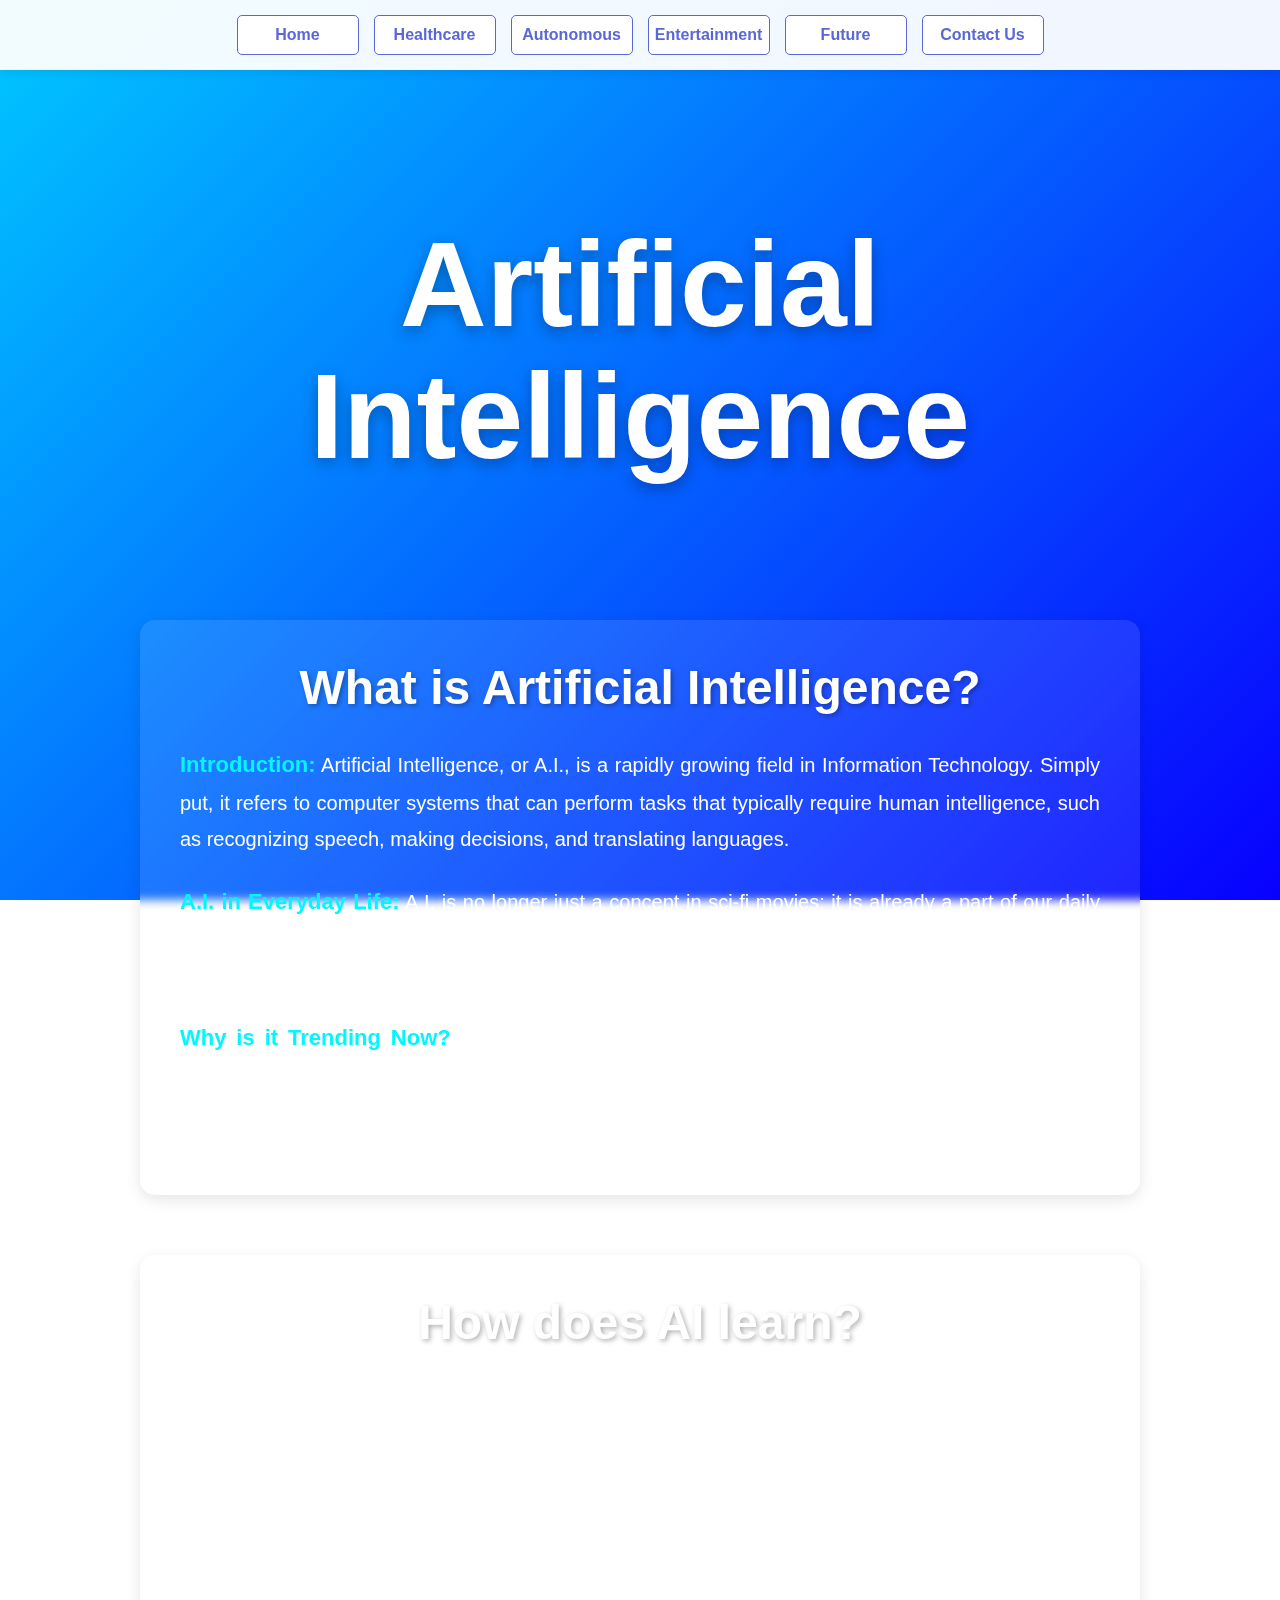
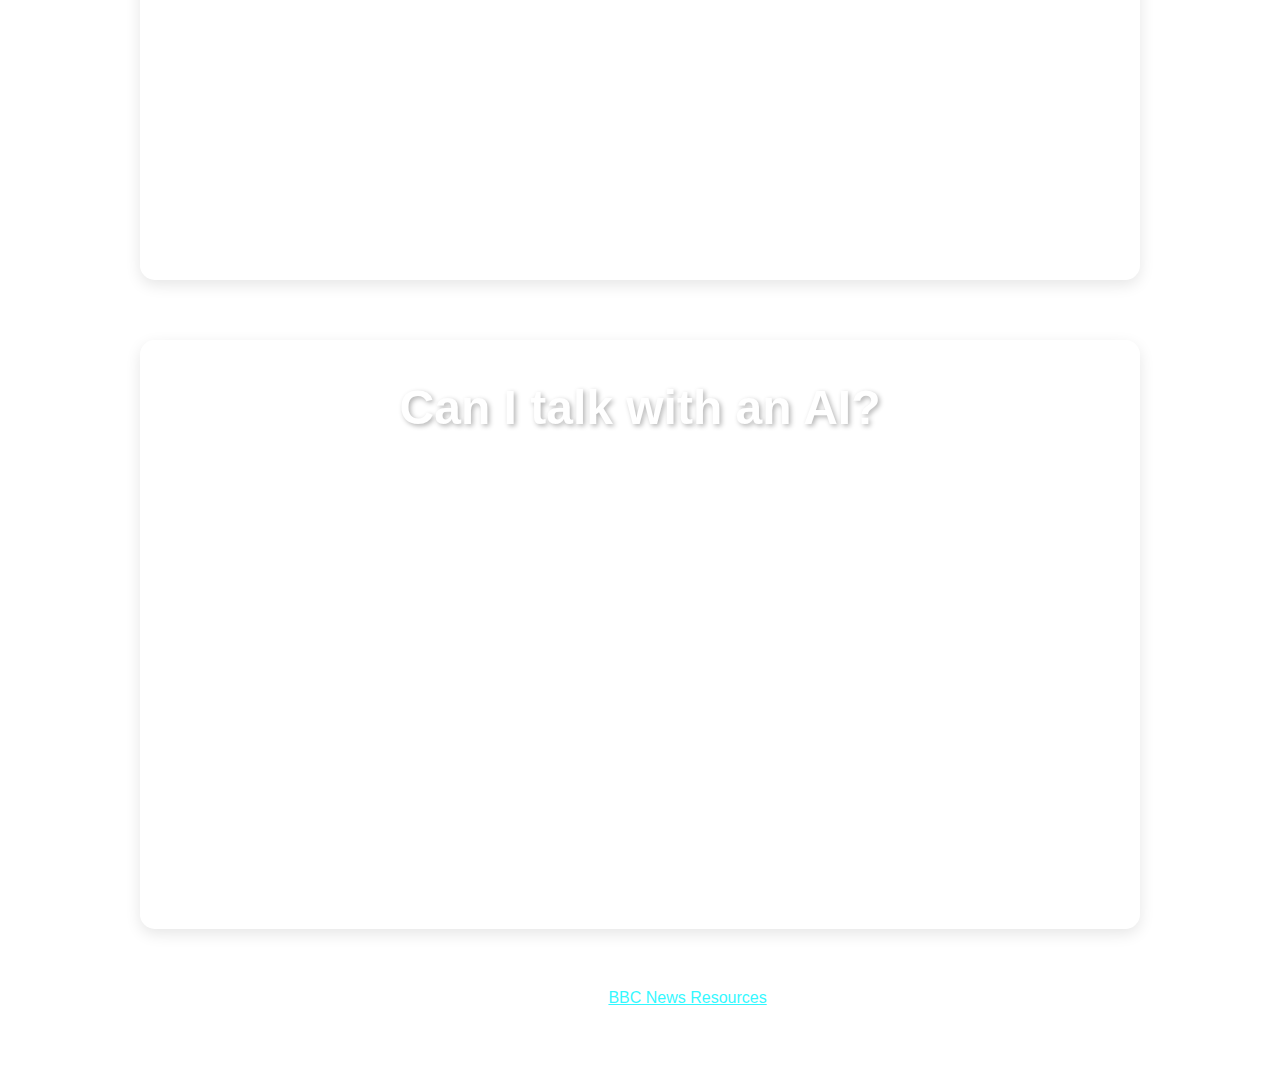
<file: index.html>
<!DOCTYPE html>
<html lang="en">
<head>
    <meta charset="UTF-8">
    <title>Introduction to AI</title>
    <style>
        body {
            margin: 0;
            padding-top: 80px;
            font-family: 'Segoe UI', Tahoma, Geneva, Verdana, sans-serif;
            background: linear-gradient(135deg, #00c8ff 0%, #0800ff 100%);
            background-attachment: fixed;
            color: white;
            min-height: 100vh;
        }

        .navbar {
            position: fixed; top: 0; left: 0; right: 0;
            padding: 15px 30px;
            background: rgba(255, 255, 255, 0.95);
            display: flex; justify-content: center; gap: 15px;
            box-shadow: 0 2px 10px rgba(0,0,0,0.1);
            z-index: 1000;
        }
        .nav-button {
            width: 120px; padding: 10px 0; border-radius: 5px;
            background: white; color: #5a67d8; border: 1px solid #5a67d8;
            text-decoration: none; font-weight: bold; text-align: center;
            transition: 0.2s;
        }
        .nav-button:hover { background: #5a67d8; color: white; }

        /* 居中容器 */
        .container {
            width: 1000px; /* 固定PC端宽度，确保排版一致 */
            margin: 0 auto;
            padding-bottom: 60px;
        }

        /* 头部大标题区域 */
        .hero {
            height: 60vh; /* 占屏幕高度的60% */
            display: flex;
            align-items: center;
            justify-content: center;
        }
        
        #font-AI {
            font-size: 120px; /* 调整为安全的大字体 */
            text-shadow: 0 5px 15px rgba(0,0,0,0.3);
            font-weight: 800;
            text-align: center;
            margin: 0;
            line-height: 1.1;
        }

        /* 内容板块样式 */
        .section-box {
            background: rgba(255, 255, 255, 0.1); /* 玻璃背景 */
            backdrop-filter: blur(5px);
            padding: 40px;
            border-radius: 15px;
            margin-bottom: 60px; /* 板块间距，替代 <br> */
            box-shadow: 0 5px 15px rgba(0,0,0,0.1);
        }

        .heading2 {
            font-size: 48px;
            text-shadow: 2px 2px 5px rgba(0,0,0,0.3);
            font-weight: 800;
            text-align: center;
            margin: 0 0 30px 0;
        }

        ul {
            list-style: none; /* 去掉默认圆点 */
            padding: 0;
        }
        
        li {
            font-size: 20px;
            line-height: 1.8; /* 增加行高，阅读更舒服 */
            margin-bottom: 25px;
            text-align: justify; /* 两端对齐 */
        }

        /* 强调文字 */
        li strong {
            color: #00f7ff;
            font-size: 22px;
        }

        .footer {
            text-align: center;
            opacity: 0.8;
            font-size: 16px;
        }
        .footer a { color: #00f7ff; text-decoration: underline; }
        
    </style>
</head>
<body>
    <nav class="navbar">
        <a href="./index.html" class="nav-button">Home</a>
        <a href="./p2_ai_healthcare.html" class="nav-button">Healthcare</a>
        <a href="./p3_ai_autonomous.html" class="nav-button">Autonomous</a>
        <a href="./p4_ai_entertainment.html" class="nav-button">Entertainment</a>
        <a href="./p5_future_of_ai.html" class="nav-button">Future</a>
        <a href="./form.html" class="nav-button">Contact Us</a>
    </nav>

    <div class="container">
        <div class="hero">
            <h1 id="font-AI">Artificial<br>Intelligence</h1>
        </div>

        <div class="section-box">
            <h2 class="heading2">What is Artificial Intelligence?</h2>
            <ul>
                <li><strong>Introduction:</strong> Artificial Intelligence, or A.I., is a rapidly growing field in Information Technology. Simply put, it refers to computer systems that can perform tasks that typically require human intelligence, such as recognizing speech, making decisions, and translating languages.</li>
                <li><strong>A.I. in Everyday Life:</strong> A.I. is no longer just a concept in sci-fi movies; it is already a part of our daily lives. We see it in the voice assistants on our phones, like Siri and Google Assistant, in chatbots that understand what we type, and even in the development of self-driving cars and robots.</li>
                <li><strong>Why is it Trending Now?</strong> Recently, tools like ChatGPT have made headlines for their ability to understand complex questions and draft entire essays from just a few prompts. Businesses are now rushing to adopt A.I. technologies to stay ahead in the future.</li>
            </ul>
        </div>

        <div class="section-box">
            <h2 class="heading2">How does AI learn?</h2>
            <ul>
                <li>The key to all machine learning is a process called training, where a computer program is given a large amount of data - sometimes with labels explaining what the data is - and a set of instructions.</li>
                <li>The instruction might be something like: "find all the images containing faces" or, "categorise these sounds".</li>
                <li>The program will then search for patterns in the data it has been given to achieve these goals. It might need some nudging along the way - such as "that’s not a face" or "those two sounds are different" - but what the program learns from the data and the clues it is given becomes the AI model.</li>
                <li>Over millions of years, the natural environment has led to animals developing specific abilities, in a similar way, the millions of cycles an AI makes through its training data will shape the way it develops and lead to specialist AI models.</li>
            </ul>
        </div>

        <div class="section-box">
            <h2 class="heading2">Can I talk with an AI?</h2>
            <ul>
                <li>If you've used Alexa, Siri or any other type of voice recognition system, then you've been using AI.</li>
                <li>Imagine a rabbit with its big ears, adapted to capture tiny variations in sound. The AI records the sounds as you speak, removes the background noise, separates your speech into phonetic units - the individual sounds that make up a spoken word - and then matches them to a library of language sounds.</li>
                <li>Your speech is then turned into text where any listening errors can be corrected before a response is given. This type of artificial intelligence is known as natural language processing.</li>
                <li>It is the technology behind everything from you saying "yes" to confirm a phone-banking transaction, to asking your mobile phone to tell you about the weather for the next few days in a city you are travelling to.</li>
            </ul>
        </div>

        <div class="footer">
            Data source: <a href="https://www.bbc.co.uk/news/resources/idt-74697280-e684-43c5-a782-29e9d11fecf3" target="_blank">BBC News Resources</a>
        </div>
    </div>
</body>
</html>
</file>
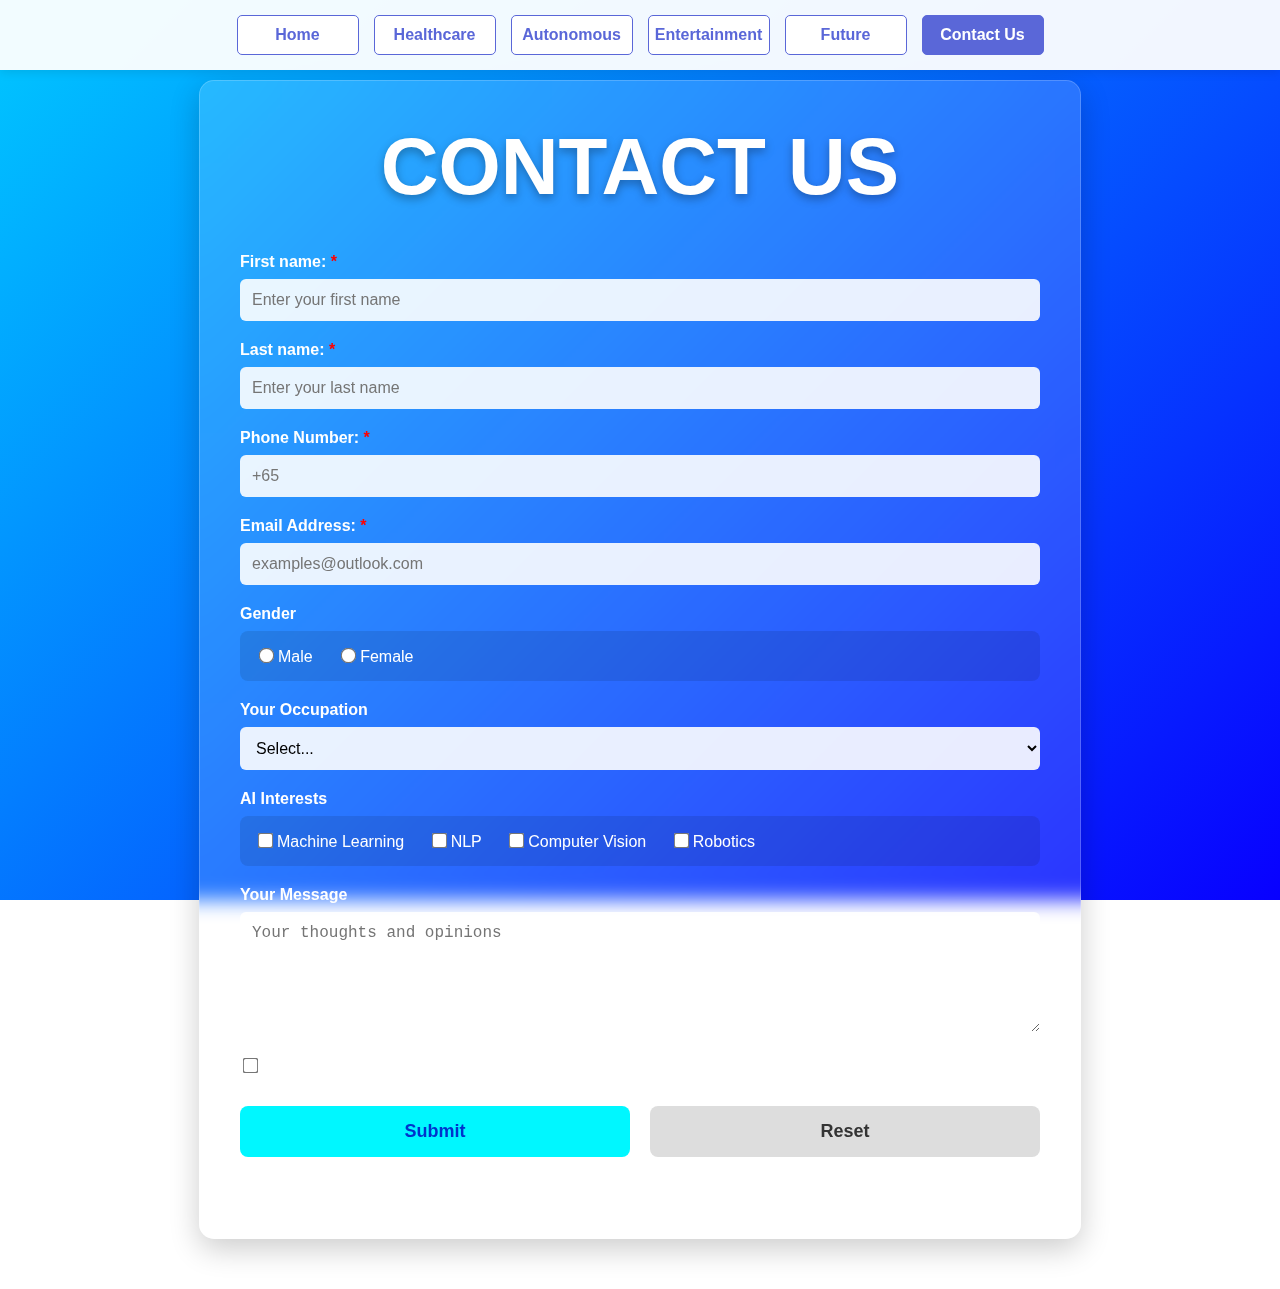
<file: form.html>
<!DOCTYPE html>
<html lang="en">
<head>
    <meta charset="UTF-8">
    <title>Contact Us</title>
    <style>
        /* --- 全局样式 --- */
        body {
            margin: 0;
            padding-top: 80px; /* 给顶部导航栏留位置 */
            padding-bottom: 50px;
            font-family: 'Segoe UI', Tahoma, Geneva, Verdana, sans-serif;
            background: linear-gradient(135deg, #00c8ff 0%, #0800ff 100%);
            min-height: 100vh;
            background-attachment: fixed; /* 背景固定，不随滚动条移动 */
            color: #333;
        }

        /* --- 导航栏 --- */
        .navbar {
            position: fixed;
            top: 0; left: 0; right: 0;
            padding: 15px 30px;
            background: rgba(255, 255, 255, 0.95);
            display: flex;
            justify-content: center; /* 导航按钮居中 */
            gap: 15px;
            box-shadow: 0 2px 10px rgba(0,0,0,0.1);
            z-index: 1000;
        }

        .nav-button {
            width: 120px; /* 固定按钮宽度 */
            padding: 10px 0;
            border-radius: 5px;
            background: white;
            color: #5a67d8;
            font-weight: bold;
            text-decoration: none;
            text-align: center;
            border: 1px solid #5a67d8;
            transition: all 0.2s;
        }

        .nav-button:hover {
            background: #5a67d8;
            color: white;
        }

        /* --- 主内容区 (居中卡片) --- */
        .main-container {
            width: 800px; /* 固定宽度，适配电脑端最舒适的阅读宽度 */
            margin: 0 auto; /* 水平居中 */
            background: rgba(255, 255, 255, 0.15); /* 玻璃磨砂效果 */
            backdrop-filter: blur(10px);
            padding: 40px;
            border-radius: 15px;
            border: 1px solid rgba(255,255,255,0.2);
            box-shadow: 0 10px 30px rgba(0,0,0,0.2);
        }

        .heading1 {
            font-size: 80px; /* 调整为合适大小 */
            text-shadow: 0 4px 10px rgba(0,0,0,0.3);
            font-weight: 800;
            color: white;
            text-align: center;
            margin: 0 0 40px 0;
        }

        /* --- 表单样式 --- */
        .form-group {
            margin-bottom: 20px;
        }

        label {
            color: white;
            font-weight: bold;
            display: block;
            margin-bottom: 8px;
            font-size: 16px;
        }

        /* 输入框统一美化 */
        input[type="text"], input[type="email"], input[type="tel"], select, textarea {
            width: 100%; /* 填满容器 */
            padding: 12px;
            box-sizing: border-box; /* 确保padding不撑大宽度 */
            border-radius: 6px;
            border: none;
            font-size: 16px;
            background: rgba(255,255,255,0.9);
        }

        textarea {
            height: 120px;
            resize: vertical;
        }

        /* 单选/复选框区域 */
        .options-group {
            background: rgba(0,0,0,0.1);
            padding: 15px;
            border-radius: 8px;
            color: white;
        }
        
        input[type="radio"], input[type="checkbox"] {
            margin-right: 5px;
            transform: scale(1.2); /* 稍微放大一点点选框 */
        }
        
        .radio-label, .checkbox-label {
            display: inline;
            margin-right: 20px;
            font-weight: normal;
            cursor: pointer;
        }

        /* 按钮组 */
        .btn-group {
            display: flex;
            gap: 20px;
            margin-top: 30px;
        }

        button {
            flex: 1;
            padding: 15px;
            font-size: 18px;
            border: none;
            border-radius: 8px;
            cursor: pointer;
            font-weight: bold;
            transition: transform 0.1s;
        }

        button[type="submit"] { background-color: #00f7ff; color: #0033cc; }
        button[type="reset"] { background-color: #ddd; color: #333; }
        button:hover { opacity: 0.9; }
        button:active { transform: scale(0.98); }

    </style>
</head>
<body>
    <nav class="navbar">
        <a href="./index.html" class="nav-button">Home</a>
        <a href="./p2_ai_healthcare.html" class="nav-button">Healthcare</a>
        <a href="./p3_ai_autonomous.html" class="nav-button">Autonomous</a>
        <a href="./p4_ai_entertainment.html" class="nav-button">Entertainment</a>
        <a href="./p5_future_of_ai.html" class="nav-button">Future</a>
        <a href="./form.html" class="nav-button" style="background:#5a67d8; color:white;">Contact Us</a>
    </nav>

    <main class="main-container">
        <h1 class="heading1">CONTACT US</h1>
        <form onsubmit="submitForm(event)">
            <div class="form-group">
                <label for="firstname">First name: <span style="color: red;">*</span></label>
                <input type="text" id="firstname" placeholder="Enter your first name" required>
            </div>
            <div class="form-group">
                <label for="lastname">Last name: <span style="color: red;">*</span></label>
                <input type="text" id="lastname" placeholder="Enter your last name" required>
            </div>
            <div class="form-group">
                <label for="phonenumber">Phone Number: <span style="color: red;">*</span></label>
                <input type="tel" id="phonenumber" placeholder="+65" required>
            </div>
            <div class="form-group">
                <label for="email">Email Address: <span style="color: red;">*</span></label>
                <input type="email" id="email" placeholder="examples@outlook.com" required>
            </div>
            
            <div class="form-group">
                <label>Gender</label>
                <div class="options-group">
                    <input type="radio" name="gender" id="male" value="male"><label for="male" class="radio-label">Male</label>
                    <input type="radio" name="gender" id="female" value="female"><label for="female" class="radio-label">Female</label>
                </div>
            </div>

            <div class="form-group">
                <label for="occupation">Your Occupation</label>
                <select id="occupation">
                    <option value="" disabled selected>Select...</option>
                    <option value="Student">Student</option>
                    <option value="Educational-industry-professionals">Educational Professional</option>
                    <option value="social-member">Social Member</option>
                    <option value="Interested-individuals">Interested Individual</option>
                    <option value="developer">Developer</option>
                    <option value="entrepreneur">Entrepreneur</option>
                    <option value="other">Other</option>
                </select>
            </div>

            <div class="form-group">
                <label>AI Interests</label>
                <div class="options-group">
                    <input type="checkbox" id="ml"><label for="ml" class="checkbox-label">Machine Learning</label>
                    <input type="checkbox" id="nlp"><label for="nlp" class="checkbox-label">NLP</label>
                    <input type="checkbox" id="cv"><label for="cv" class="checkbox-label">Computer Vision</label>
                    <input type="checkbox" id="robot"><label for="robot" class="checkbox-label">Robotics</label>
                </div>
            </div>

            <div class="form-group">
                <label for="message">Your Message</label>
                <textarea id="message" placeholder="Your thoughts and opinions"></textarea>
            </div>

            <div class="form-group">
                <input type="checkbox" id="agree" required>
                <label for="agree" style="display:inline; cursor:pointer;">I agree to have my information collected.</label>
            </div>

            <div class="btn-group">
                <button type="submit">Submit</button>
                <button type="reset">Reset</button>
            </div>
        </form>
        <div style="text-align: center; margin-top: 20px;">
            <a href="./page7.html" style="color: rgba(255,255,255,0.7);">调试链接 page7</a>
        </div>
    </main>

    <script>
        function submitForm(event) {
            event.preventDefault();
            var fName = document.getElementById("firstname").value;
            var lName = document.getElementById("lastname").value;
            var email = document.getElementById("email").value;
            var phone = document.getElementById("phonenumber").value;
            var occupation = document.getElementById("occupation").value;
            var agree = document.getElementById("agree").checked;

            if (!fName || !lName || !email || !phone) {
                alert("Please fill in all required fields."); return;
            }
            if (!agree) {
                alert("You must agree to the terms."); return;
            }

            if (occupation === "Student") {
                alert("Welcome Student! We hope this resource helps.");
            } else if (occupation === "developer") {
                alert("Hello Developer! Expecting technical feedback.");
            } else {
                alert("Thank you for your interest in AI!");
            }
            window.location.href = "./page7.html";
        }
    </script>
</body>
</html>
</file>
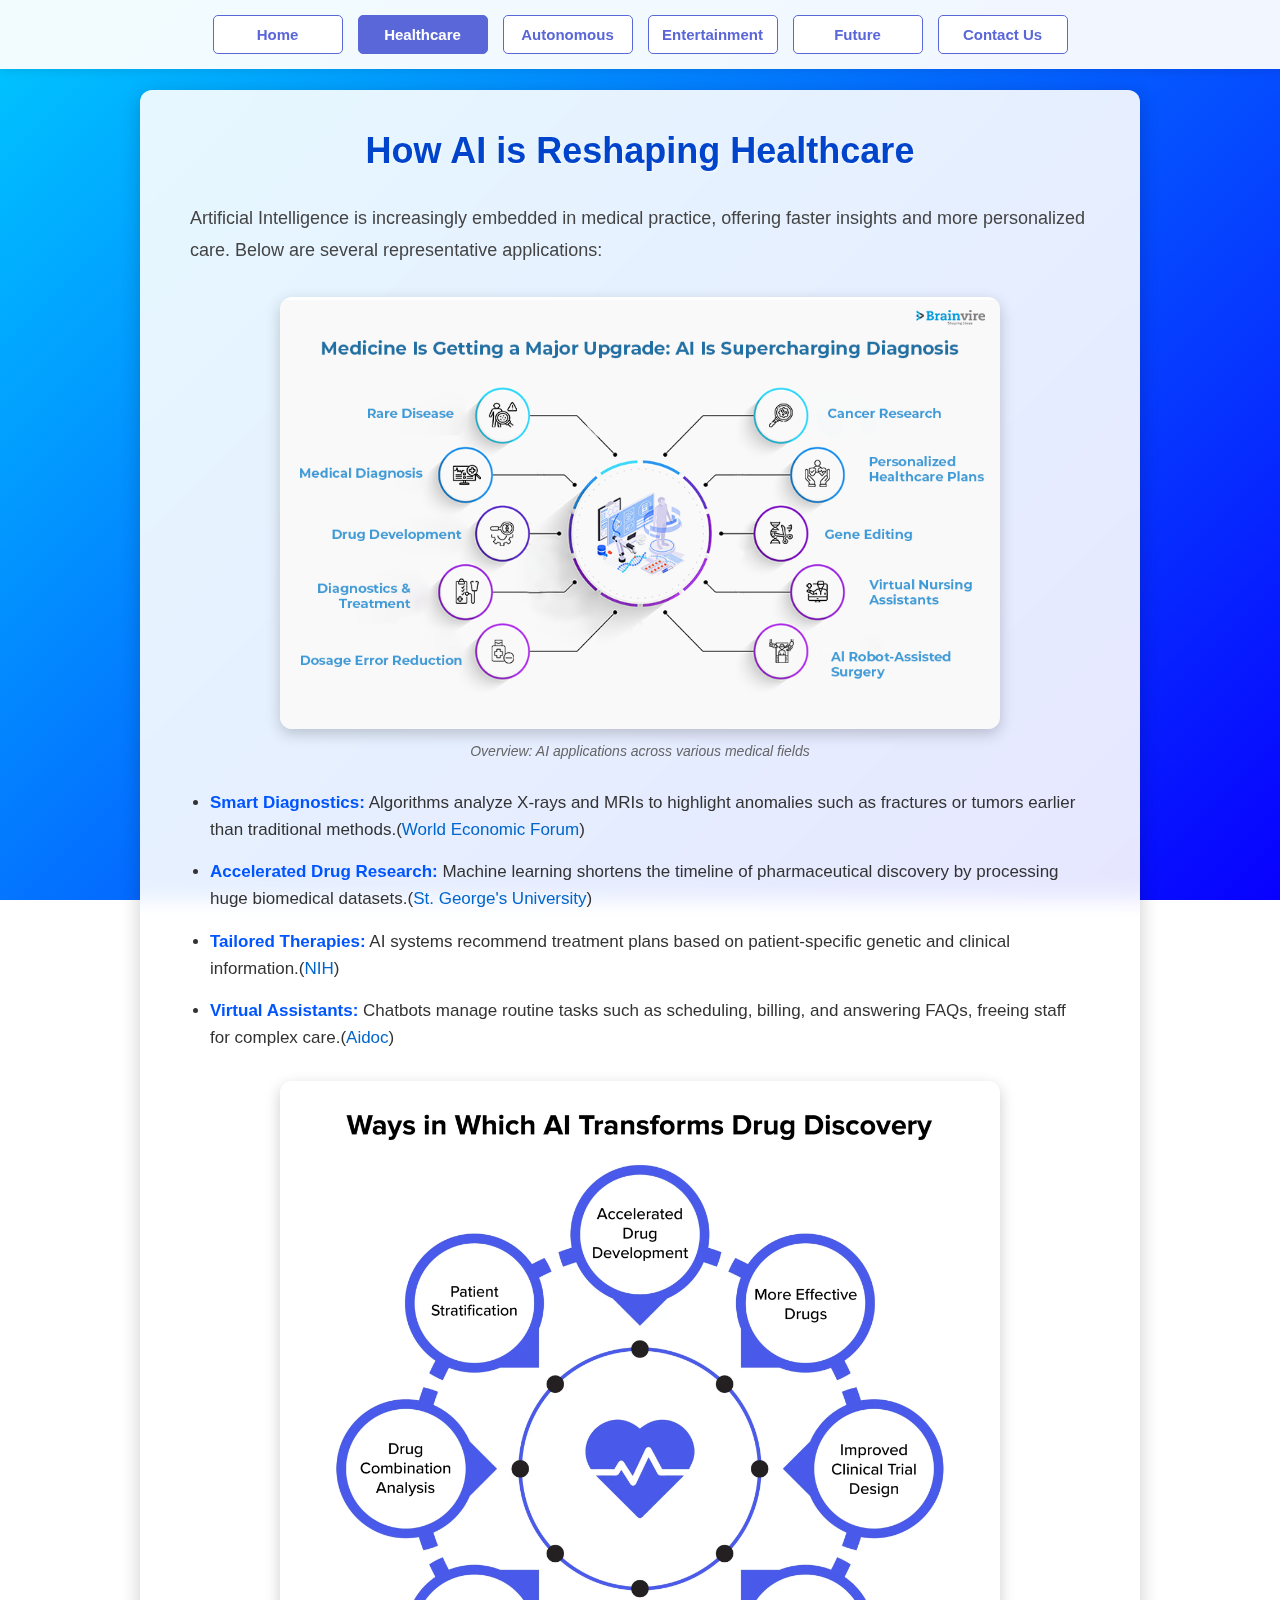
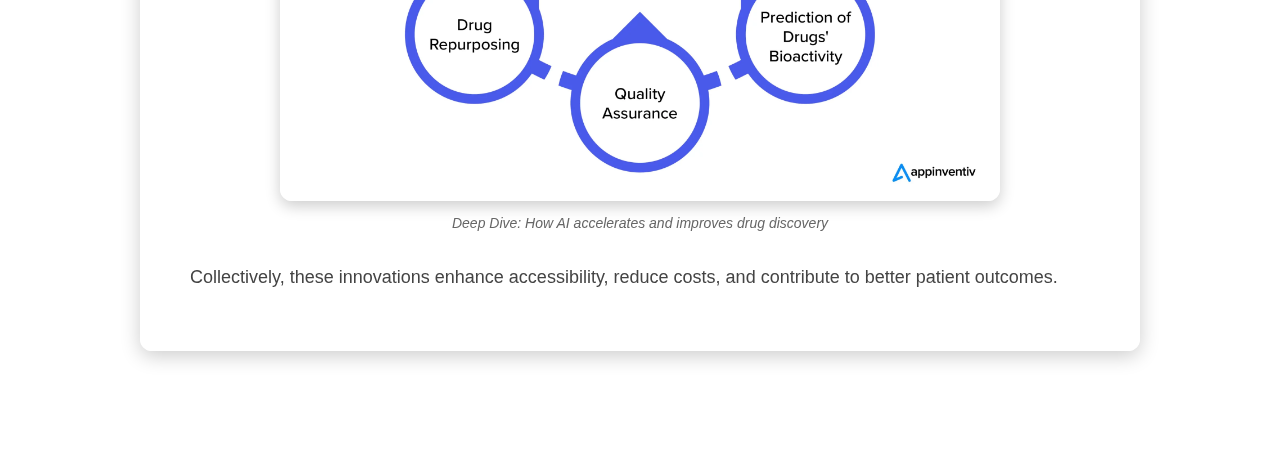
<file: p2_ai_healthcare.html>
<!DOCTYPE html>
<html lang="en">
<head>
    <meta charset="UTF-8">
    <title>Healthcare and Artificial Intelligence</title>
    <link rel="stylesheet" href="style_custom.css">
    <style>
        /* --- 页面专属样式 (用于图片排版) --- */
        .img-container {
            text-align: center; /* 让图片居中 */
            margin: 30px 0;    /* 上下留白 */
        }

        .feature-img {
            max-width: 80%;    /* 限制图片最大宽度，防止在电脑大屏上太大 */
            height: auto;      /* 保持比例 */
            border-radius: 12px; /* 圆角，与卡片风格统一 */
            box-shadow: 0 5px 15px rgba(0,0,0,0.2); /* 增加阴影，提升层次感 */
            transition: transform 0.3s ease; /* 鼠标悬停动画 */
        }

        /* 给图片加一个简单的说明文字样式 */
        .img-caption {
            font-size: 14px;
            color: #666;
            margin-top: 10px;
            font-style: italic;
        }
    </style>
</head>
<body>
    <header>
        <nav class="navbar">
            <a href="./index.html" class="nav-button">Home</a>
            <a href="./p2_ai_healthcare.html" class="nav-button active">Healthcare</a>
            <a href="./p3_ai_autonomous.html" class="nav-button">Autonomous</a>
            <a href="./p4_ai_entertainment.html" class="nav-button">Entertainment</a>
            <a href="./p5_future_of_ai.html" class="nav-button">Future</a>
            <a href="./form.html" class="nav-button">Contact Us</a>
        </nav>
    </header>

    <main class="container">
        <div class="content-card">
            <h1>How AI is Reshaping Healthcare</h1>
            <p>
                Artificial Intelligence is increasingly embedded in medical practice, offering faster insights and 
                more personalized care. Below are several representative applications:
            </p>

            <div class="img-container">
                <img src="./picture/p2/p2-1.webp" alt="AI Supercharging Diagnosis" class="feature-img">
                <div class="img-caption">Overview: AI applications across various medical fields</div>
            </div>

            <section>
                <ul>
                    <li><strong>Smart Diagnostics:</strong> Algorithms analyze X-rays and MRIs to highlight anomalies such as fractures or tumors earlier than traditional methods.(<a href="https://www.weforum.org/stories/2025/08/ai-transforming-global-health/">World Economic Forum</a>)</li>
                    <li><strong>Accelerated Drug Research:</strong> Machine learning shortens the timeline of pharmaceutical discovery by processing huge biomedical datasets.(<a href="https://www.sgu.edu/school-of-medicine/blog/ai-in-medicine-and-healthcare/">St. George's University</a>)</li>
                    <li><strong>Tailored Therapies:</strong> AI systems recommend treatment plans based on patient-specific genetic and clinical information.(<a href="https://pmc.ncbi.nlm.nih.gov/articles/PMC8285156/">NIH</a>)</li>
                    <li><strong>Virtual Assistants:</strong> Chatbots manage routine tasks such as scheduling, billing, and answering FAQs, freeing staff for complex care.(<a href="https://www.aidoc.com/learn/blog/3-applications-of-ai-in-healthcare/">Aidoc</a>)</li>
                </ul>
            </section>

            <div class="img-container">
                <img src="./picture/p2/p2-2.webp" alt="AI Transforms Drug Discovery" class="feature-img">
                <div class="img-caption">Deep Dive: How AI accelerates and improves drug discovery</div>
            </div>

            <p>
                Collectively, these innovations enhance accessibility, reduce costs, and contribute to better patient outcomes.
            </p>
        </div>
    </main>

    <footer>
        <small>Information compiled from trusted sources, updated December 2025.</small>
    </footer>
</body>
</html>
</file>
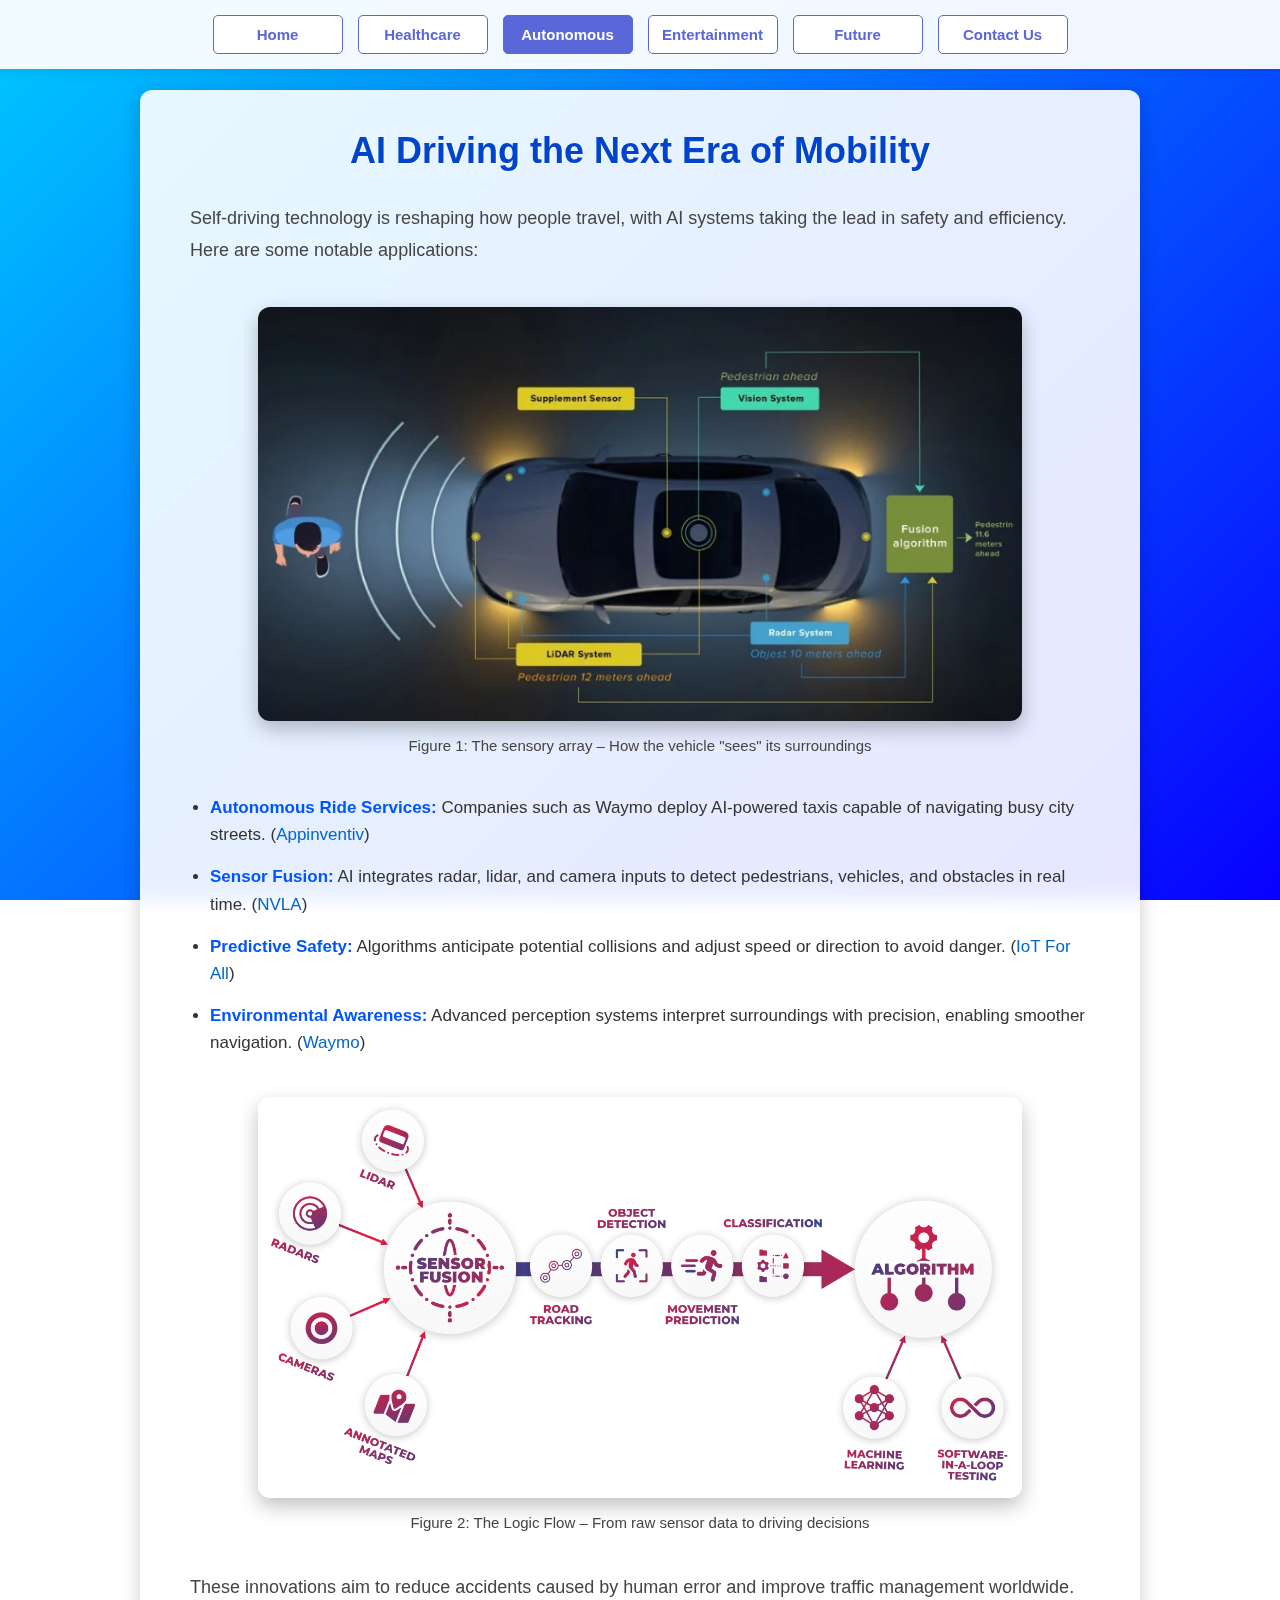
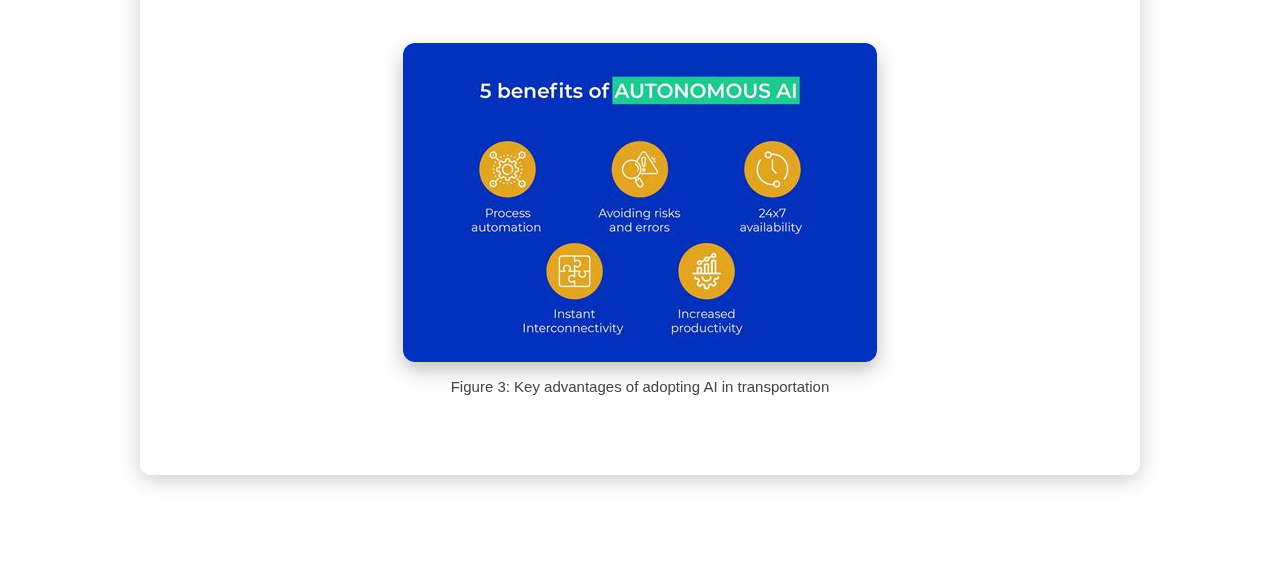
<file: p3_ai_autonomous.html>
<!DOCTYPE html>
<html lang="en">
<head>
    <meta charset="UTF-8">
    <title>Artificial Intelligence in Transportation</title>
    <link rel="stylesheet" href="style_custom.css">
    <style>
        /* --- 页面专属样式 (用于图片排版) --- */
        .img-container {
            text-align: center; /* 图片居中 */
            margin: 40px 0;    /* 增加上下间距，让页面呼吸感更好 */
        }

        .feature-img {
            max-width: 85%;    /* 限制图片宽度，大屏不突兀 */
            height: auto;      /* 保持比例 */
            border-radius: 12px; /* 圆角 */
            box-shadow: 0 8px 20px rgba(0,0,0,0.25); /* 稍微强一点的阴影，增加立体感 */
            transition: transform 0.3s ease;
        }

        .img-caption {
            font-size: 15px;
            color: #444;       /* 深灰色文字，比纯黑柔和 */
            margin-top: 12px;
            font-weight: 500;
        }
    </style>
</head>
<body>
    <header>
        <nav class="navbar">
            <a href="./index.html" class="nav-button">Home</a>
            <a href="./p2_ai_healthcare.html" class="nav-button">Healthcare</a>
            <a href="./p3_ai_autonomous.html" class="nav-button active">Autonomous</a>
            <a href="./p4_ai_entertainment.html" class="nav-button">Entertainment</a>
            <a href="./p5_future_of_ai.html" class="nav-button">Future</a>
            <a href="./form.html" class="nav-button">Contact Us</a>
        </nav>
    </header>

    <main class="container">
        <div class="content-card">
            <h1>AI Driving the Next Era of Mobility</h1>
            <p>
                Self-driving technology is reshaping how people travel, with AI systems taking the lead in safety and efficiency. 
                Here are some notable applications:
            </p>

            <div class="img-container">
                <img src="./picture/p3/p3-1.jpeg" alt="Autonomous Vehicle Sensors Setup" class="feature-img">
                <div class="img-caption">Figure 1: The sensory array – How the vehicle "sees" its surroundings</div>
            </div>

            <section>
                <ul>
                    <li><strong>Autonomous Ride Services:</strong> Companies such as Waymo deploy AI-powered taxis capable of navigating busy city streets. (<a href="https://appinventiv.com/blog/ai-in-self-driving-cars/">Appinventiv</a>)</li>
                    <li><strong>Sensor Fusion:</strong> AI integrates radar, lidar, and camera inputs to detect pedestrians, vehicles, and obstacles in real time. (<a href="https://www.nvla.org/news/627093/Artificial-Intelligence-In-Cars-6-Examples-of-How-AI-Will-Change-the-Automotive-Industry.htm">NVLA</a>)</li>
                    <li><strong>Predictive Safety:</strong> Algorithms anticipate potential collisions and adjust speed or direction to avoid danger. (<a href="https://www.iotforall.com/artificial-intelligence-and-autonomous-vehicles">IoT For All</a>)</li>
                    <li><strong>Environmental Awareness:</strong> Advanced perception systems interpret surroundings with precision, enabling smoother navigation. (<a href="https://waymo.com/waymo-driver/">Waymo</a>)</li>
                </ul>
            </section>

            <div class="img-container">
                <img src="./picture/p3/p3-2.webp" alt="Sensor Fusion Workflow" class="feature-img">
                <div class="img-caption">Figure 2: The Logic Flow – From raw sensor data to driving decisions</div>
            </div>

            <p>
                These innovations aim to reduce accidents caused by human error and improve traffic management worldwide.
            </p>

            <div class="img-container">
                <img src="./picture/p3/p3-3.jpeg" alt="Benefits of Autonomous AI" class="feature-img" style="max-width: 60%;"> <div class="img-caption">Figure 3: Key advantages of adopting AI in transportation</div>
            </div>
        </div>
    </main>

    <footer>
        <small>Information compiled from reliable sources, updated December 2025.</small>
    </footer>
</body>
</html>
</file>
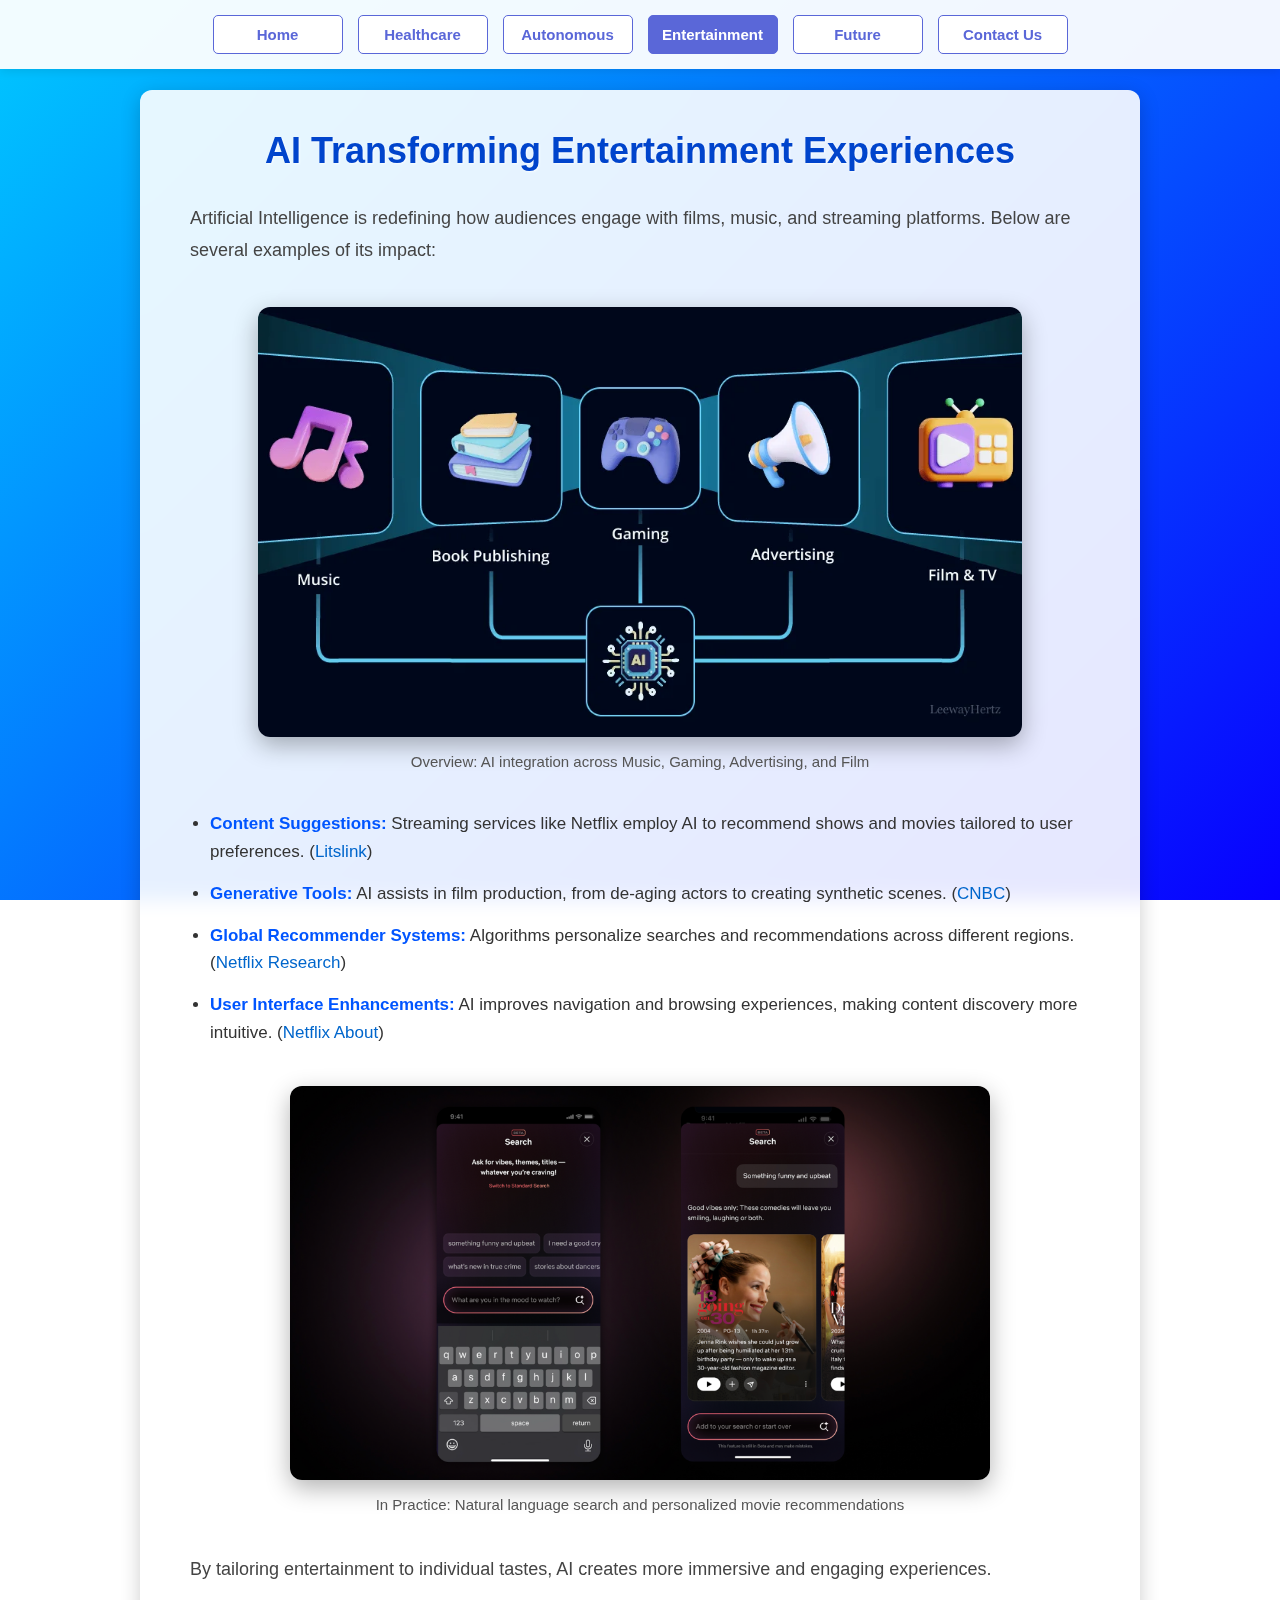
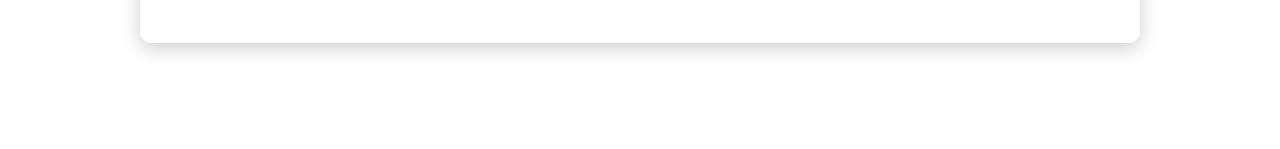
<file: p4_ai_entertainment.html>
<!DOCTYPE html>
<html lang="en">
<head>
    <meta charset="UTF-8">
    <title>Artificial Intelligence in Entertainment</title>
    <link rel="stylesheet" href="style_custom.css">
    <style>
        /* --- 页面专属样式 (用于图片排版) --- */
        .img-container {
            text-align: center; /* 图片居中 */
            margin: 40px 0;    /* 上下间距 */
        }

        .feature-img {
            max-width: 85%;    /* 限制图片宽度，防止在电脑大屏上太大 */
            height: auto;      /* 保持比例 */
            border-radius: 12px; /* 圆角 */
            box-shadow: 0 8px 25px rgba(0,0,0,0.3); /* 稍微深一点的阴影，适合深色图片 */
            transition: transform 0.3s ease;
        }

        .img-caption {
            font-size: 15px;
            color: #555;
            margin-top: 12px;
            font-weight: 500;
        }
    </style>
</head>
<body>
    <header>
        <nav class="navbar">
            <a href="./index.html" class="nav-button">Home</a>
            <a href="./p2_ai_healthcare.html" class="nav-button">Healthcare</a>
            <a href="./p3_ai_autonomous.html" class="nav-button">Autonomous</a>
            <a href="./p4_ai_entertainment.html" class="nav-button active">Entertainment</a>
            <a href="./p5_future_of_ai.html" class="nav-button">Future</a>
            <a href="./form.html" class="nav-button">Contact Us</a>
        </nav>
    </header>

    <main class="container">
        <div class="content-card">
            <h1>AI Transforming Entertainment Experiences</h1>
            <p>
                Artificial Intelligence is redefining how audiences engage with films, music, and streaming platforms. 
                Below are several examples of its impact:
            </p>

            <div class="img-container">
                <img src="./picture/p4/p4-1.webp" alt="AI in Entertainment Ecosystem" class="feature-img">
                <div class="img-caption">Overview: AI integration across Music, Gaming, Advertising, and Film</div>
            </div>

            <section>
                <ul>
                    <li><strong>Content Suggestions:</strong> Streaming services like Netflix employ AI to recommend shows and movies tailored to user preferences. (<a href="https://litslink.com/blog/all-about-netflix-artificial-intelligence-the-truth-behind-personalized-content">Litslink</a>)</li>
                    <li><strong>Generative Tools:</strong> AI assists in film production, from de-aging actors to creating synthetic scenes. (<a href="https://www.cnbc.com/2025/10/22/netflix-all-in-on-leveraging-ai-in-its-streaming-platform.html">CNBC</a>)</li>
                    <li><strong>Global Recommender Systems:</strong> Algorithms personalize searches and recommendations across different regions. (<a href="https://research.netflix.com/research-area/recommendations">Netflix Research</a>)</li>
                    <li><strong>User Interface Enhancements:</strong> AI improves navigation and browsing experiences, making content discovery more intuitive. (<a href="https://about.netflix.com/news/unveiling-our-innovative-new-tv-experience">Netflix About</a>)</li>
                </ul>
            </section>

            <div class="img-container">
                <img src="./picture/p4/p4-2.webp" alt="AI Powered Search Interface" class="feature-img" style="max-width: 700px;"> <div class="img-caption">In Practice: Natural language search and personalized movie recommendations</div>
            </div>

            <p>
                By tailoring entertainment to individual tastes, AI creates more immersive and engaging experiences.
            </p>
        </div>
    </main>

    <footer>
        <small>Information compiled from reliable sources, updated December 2025.</small>
    </footer>
</body>
</html>
</file>
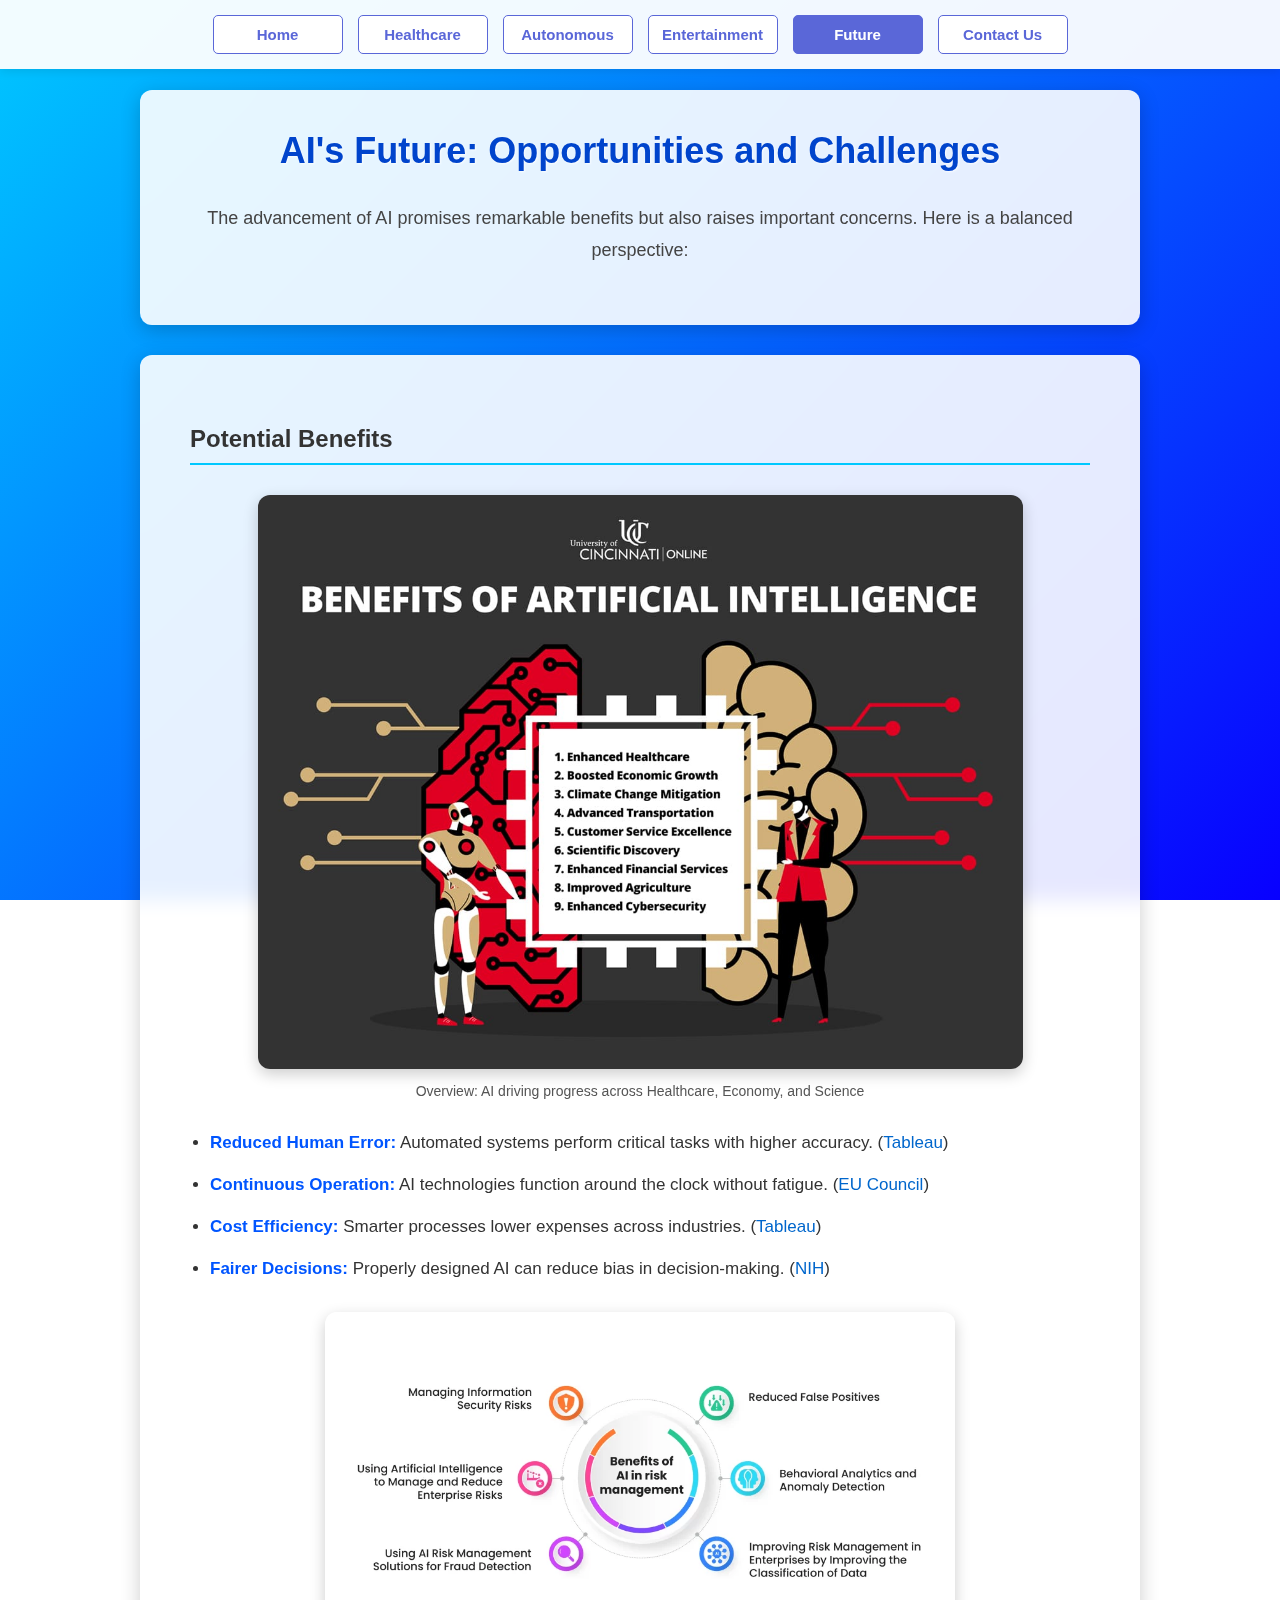
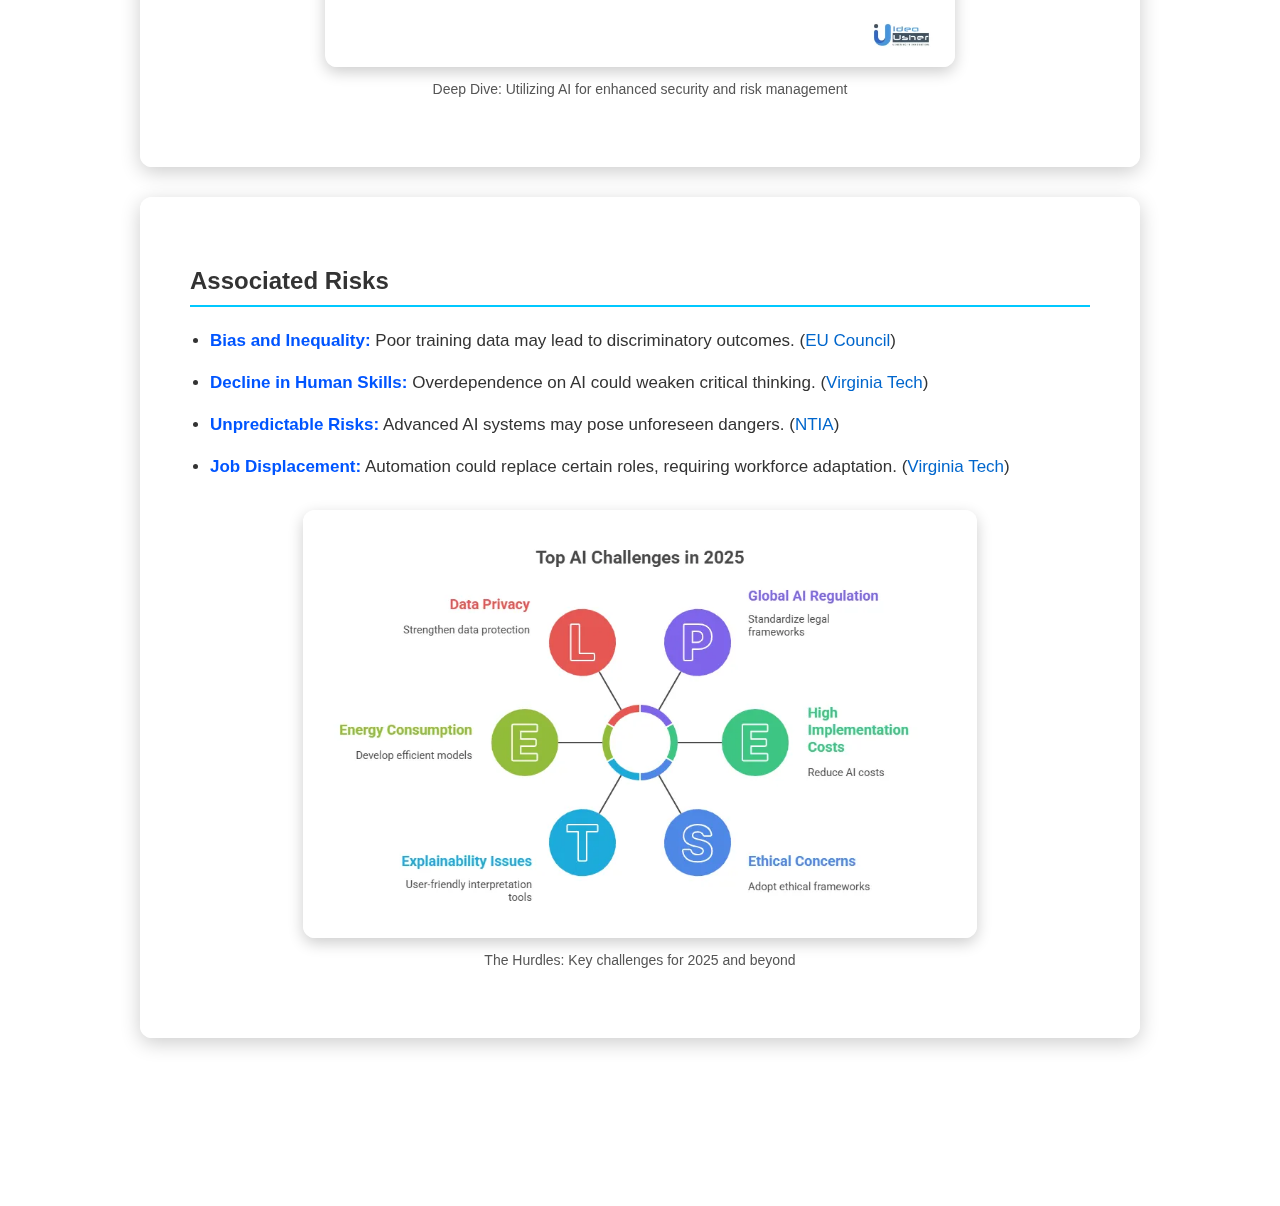
<file: p5_future_of_ai.html>
<!DOCTYPE html>
<html lang="en">
<head>
    <meta charset="UTF-8">
    <title>Future Impacts of Artificial Intelligence</title>
    <link rel="stylesheet" href="style_custom.css">
    <style>
        /* --- 页面专属样式 (用于图片排版) --- */
        .img-container {
            text-align: center;
            margin: 30px 0;    /* 图片上下间距 */
        }

        .feature-img {
            max-width: 85%;    /* 限制图片宽度 */
            height: auto;
            border-radius: 12px; /* 圆角 */
            box-shadow: 0 5px 15px rgba(0,0,0,0.2); /* 阴影 */
            transition: transform 0.3s ease;
        }

        .img-caption {
            font-size: 14px;
            color: #555;
            margin-top: 10px;
            font-weight: 500;
        }
    </style>
</head>
<body>
    <header>
        <nav class="navbar">
            <a href="./index.html" class="nav-button">Home</a>
            <a href="./p2_ai_healthcare.html" class="nav-button">Healthcare</a>
            <a href="./p3_ai_autonomous.html" class="nav-button">Autonomous</a>
            <a href="./p4_ai_entertainment.html" class="nav-button">Entertainment</a>
            <a href="./p5_future_of_ai.html" class="nav-button active">Future</a>
            <a href="./form.html" class="nav-button">Contact Us</a>
        </nav>
    </header>

    <main class="container">
        <div class="content-card">
            <h1>AI's Future: Opportunities and Challenges</h1>
            <p style="text-align: center;">
                The advancement of AI promises remarkable benefits but also raises important concerns. 
                Here is a balanced perspective:
            </p>
        </div>

        <div class="content-card">
            <h2>Potential Benefits</h2>

            <div class="img-container">
                <img src="./picture/p5/p5-1.jpg" alt="Broad Benefits of AI" class="feature-img">
                <div class="img-caption">Overview: AI driving progress across Healthcare, Economy, and Science</div>
            </div>

            <ul>
                <li><strong>Reduced Human Error:</strong> Automated systems perform critical tasks with higher accuracy. (<a href="https://www.tableau.com/data-insights/ai/advantages-disadvantages">Tableau</a>)</li>
                <li><strong>Continuous Operation:</strong> AI technologies function around the clock without fatigue. (<a href="https://www.consilium.europa.eu/en/policies/benefits-and-risks-of-ai/">EU Council</a>)</li>
                <li><strong>Cost Efficiency:</strong> Smarter processes lower expenses across industries. (<a href="https://www.tableau.com/data-insights/ai/advantages-disadvantages">Tableau</a>)</li>
                <li><strong>Fairer Decisions:</strong> Properly designed AI can reduce bias in decision-making. (<a href="https://pmc.ncbi.nlm.nih.gov/articles/PMC11612599/">NIH</a>)</li>
            </ul>

            <div class="img-container">
                <img src="./picture/p5/p5-2.webp" alt="AI in Risk Management" class="feature-img" style="max-width: 70%;"> <div class="img-caption">Deep Dive: Utilizing AI for enhanced security and risk management</div>
            </div>
        </div>

        <div class="content-card">
            <h2>Associated Risks</h2>
            <ul>
                <li><strong>Bias and Inequality:</strong> Poor training data may lead to discriminatory outcomes. (<a href="https://www.consilium.europa.eu/en/policies/benefits-and-risks-of-ai/">EU Council</a>)</li>
                <li><strong>Decline in Human Skills:</strong> Overdependence on AI could weaken critical thinking. (<a href="https://eng.vt.edu/magazine/stories/fall-2023/ai.html">Virginia Tech</a>)</li>
                <li><strong>Unpredictable Risks:</strong> Advanced AI systems may pose unforeseen dangers. (<a href="https://www.ntia.gov/programs-and-initiatives/artificial-intelligence/open-model-weights-report/risks-benefits-of-dual-use-foundation-models-with-widely-available-model-weights/uncertainty-in-future-risks-benefits">NTIA</a>)</li>
                <li><strong>Job Displacement:</strong> Automation could replace certain roles, requiring workforce adaptation. (<a href="https://eng.vt.edu/magazine/stories/fall-2023/ai.html">Virginia Tech</a>)</li>
            </ul>

            <div class="img-container">
                <img src="./picture/p5/p5-3.webp" alt="Top AI Challenges" class="feature-img" style="max-width: 75%;">
                <div class="img-caption">The Hurdles: Key challenges for 2025 and beyond</div>
            </div>
        </div>

        <p style="text-align: center; color: white; margin-top: 20px;">
            Striking the right balance will be essential to maximize AI’s benefits while minimizing its risks.
        </p>
    </main>

    <footer>
        <small>Information compiled from reliable sources, updated December 2025.</small>
    </footer>
</body>
</html>
</file>
<file: style_custom.css>
/* --- 全局重置与基础样式 --- */
* {
    box-sizing: border-box; /* 确保 padding 不会撑大元素 */
}

body {
    margin: 0;
    padding-top: 90px; /* 给固定导航栏留出空间，不再需要 <br> */
    padding-bottom: 50px;
    font-family: 'Segoe UI', Tahoma, Geneva, Verdana, sans-serif;
    /* 延续之前的渐变背景风格，保持全站统一 */
    background: linear-gradient(135deg, #00c8ff 0%, #0800ff 100%);
    background-attachment: fixed; /* 背景固定 */
    color: #333;
    min-height: 100vh;
}

/* --- 导航栏 --- */
.navbar {
    position: fixed;
    top: 0;
    left: 0;
    right: 0;
    padding: 15px 0;
    background: rgba(255, 255, 255, 0.95); /* 半透明白底 */
    display: flex;
    justify-content: center; /* 按钮整体居中 */
    gap: 15px; /* 按钮间距 */
    box-shadow: 0 2px 10px rgba(0,0,0,0.1);
    z-index: 1000;
}

.nav-button {
    width: 130px; /* 固定按钮宽度，整齐划一 */
    padding: 10px 0;
    border-radius: 5px;
    background: white;
    color: #5a67d8;
    border: 1px solid #5a67d8;
    font-size: 15px;
    font-weight: bold;
    text-decoration: none;
    text-align: center;
    transition: all 0.2s; /* 鼠标悬停动画 */
}

.nav-button:hover {
    background: #5a67d8;
    color: white;
}

/* 激活状态的按钮样式 (用于当前页面高亮) */
.nav-button.active {
    background: #5a67d8;
    color: white;
}

/* --- 主布局容器 (核心适配逻辑) --- */
.container {
    width: 1000px; /* 固定宽度，适配 13寸-27寸电脑屏幕 */
    margin: 0 auto; /* 水平居中 */
}

/* --- 内容卡片 --- */
.content-card {
    background: rgba(255, 255, 255, 0.9); /* 轻微透明的白色背景 */
    backdrop-filter: blur(10px);
    padding: 40px 50px;
    border-radius: 12px;
    box-shadow: 0 5px 20px rgba(0,0,0,0.2);
    margin-bottom: 30px;
}

/* --- 排版样式 --- */
h1 {
    color: #0044cc;
    text-align: center;
    margin-top: 0;
    margin-bottom: 30px;
    font-size: 36px;
    text-shadow: 1px 1px 2px rgba(255,255,255,0.8);
}

h2 {
    color: #333;
    border-bottom: 2px solid #00c8ff;
    padding-bottom: 10px;
    margin-top: 30px;
}

p {
    font-size: 18px;
    line-height: 1.8;
    color: #444;
}

ul {
    padding-left: 20px;
}

li {
    margin-bottom: 15px;
    font-size: 17px;
    line-height: 1.6;
}

/* 链接样式 */
a {
    color: #0066cc;
    text-decoration: none;
    font-weight: 500;
}
a:hover {
    text-decoration: underline;
    color: #003399;
}

/* 强调文字 */
strong {
    color: #0055ff;
}

/* --- 页脚 --- */
footer {
    text-align: center;
    color: rgba(255,255,255,0.8);
    font-size: 14px;
    margin-top: 40px;
}
</file>
